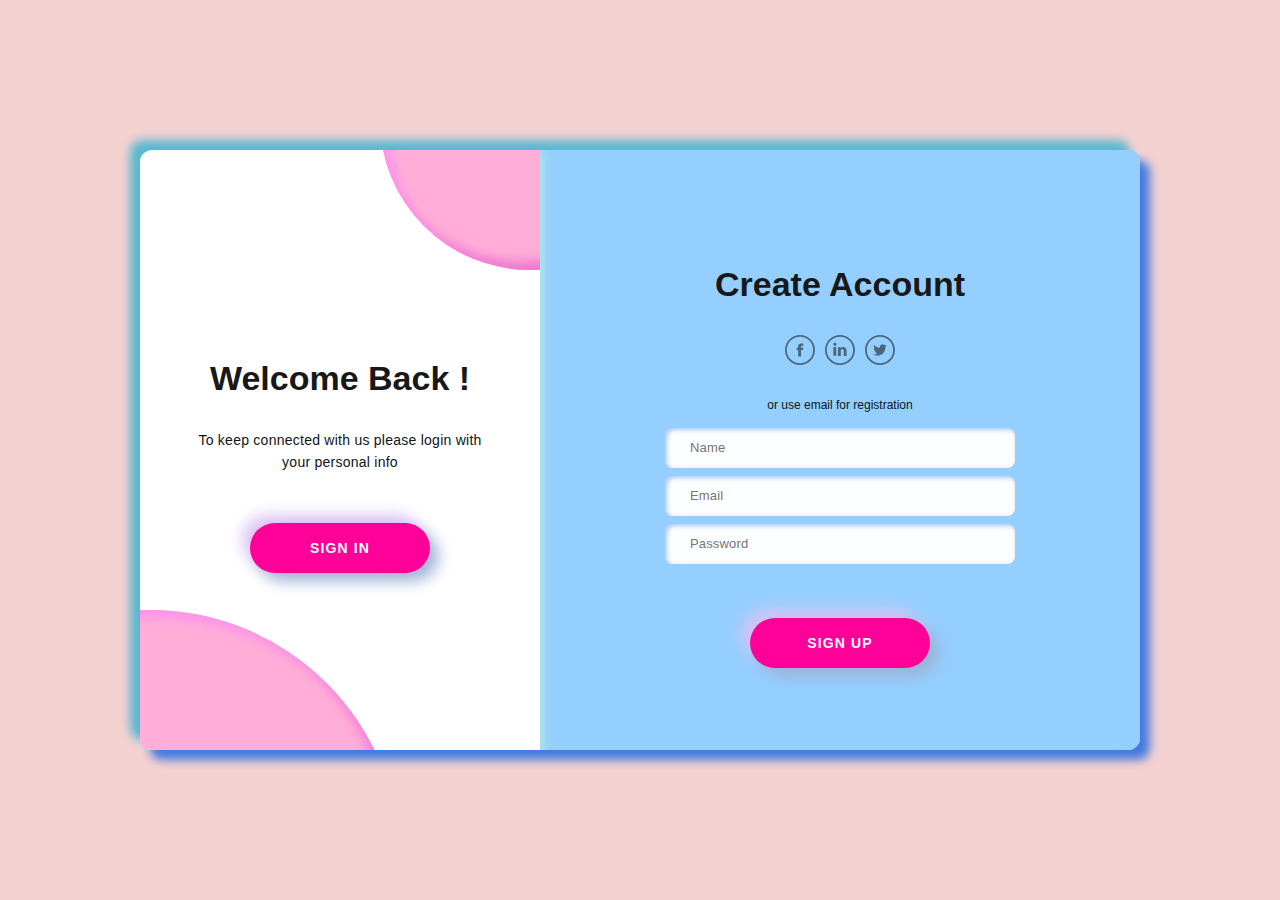
<file: index.html>
<!DOCTYPE html>
<html lang="es" dir="ltr">
  <head>
    <meta name="viewport" content="width=device-width, user-scalable=no, initial-scale=1.0">
    <meta charset="utf-8">
    <link rel="stylesheet" type="text/css" href="main.css"><link href="https://fonts.googleapis.com/css2?family=Montserrat:wght@400;700;800&display=swap" rel="stylesheet">
  </head>
  <body>
    <div class="main">
      <div class="container a-container" id="a-container">
        <form class="form" id="a-form" method="" action="">
          <h2 class="form_title title">Create Account</h2>
          <div class="form__icons"><img class="form__icon" src="[data-uri]" alt=""><img class="form__icon" src="[data-uri]"><img class="form__icon" src="[data-uri]"></div><span class="form__span">or use email for registration</span>
          <input class="form__input" type="text" placeholder="Name">
          <input class="form__input" type="text" placeholder="Email">
          <input class="form__input" type="password" placeholder="Password">
          <button class="form__button button submit">SIGN UP</button>
        </form>
      </div>
      <div class="container b-container" id="b-container">
        <form class="form" id="b-form" method="" action="">
          <h2 class="form_title title">Sign in to Website</h2>
          <div class="form__icons"><img class="form__icon" src="[data-uri]" alt=""><img class="form__icon" src="[data-uri]"><img class="form__icon" src="[data-uri]"></div><span class="form__span">or use your email account</span>
          <input class="form__input" type="text" placeholder="Email">
          <input class="form__input" type="password" placeholder="Password"><a class="form__link"><a href="forgot.html">Forgot your password?</a>
            
            </a>
          <button class="form__button button submit">SIGN IN</button>
        </form>
      </div>
      <div class="switch" id="switch-cnt">
        <div class="switch__circle"></div>
        <div class="switch__circle switch__circle--t"></div>
        <div class="switch__container" id="switch-c1">
          <h2 class="switch__title title">Welcome Back !</h2>
          <p class="switch__description description">To keep connected with us please login with your personal info</p>
          <button class="switch__button button switch-btn">SIGN IN</button>
        </div>
        <div class="switch__container is-hidden" id="switch-c2">
          <h2 class="switch__title title">Hello Friend !</h2>
          <p class="switch__description description">Enter your personal details and start journey with us</p>
          <button class="switch__button button switch-btn">SIGN UP</button>
        </div>
      </div>
    </div>
    <script src="main.js"></script>
  </body>
</html>
</file>
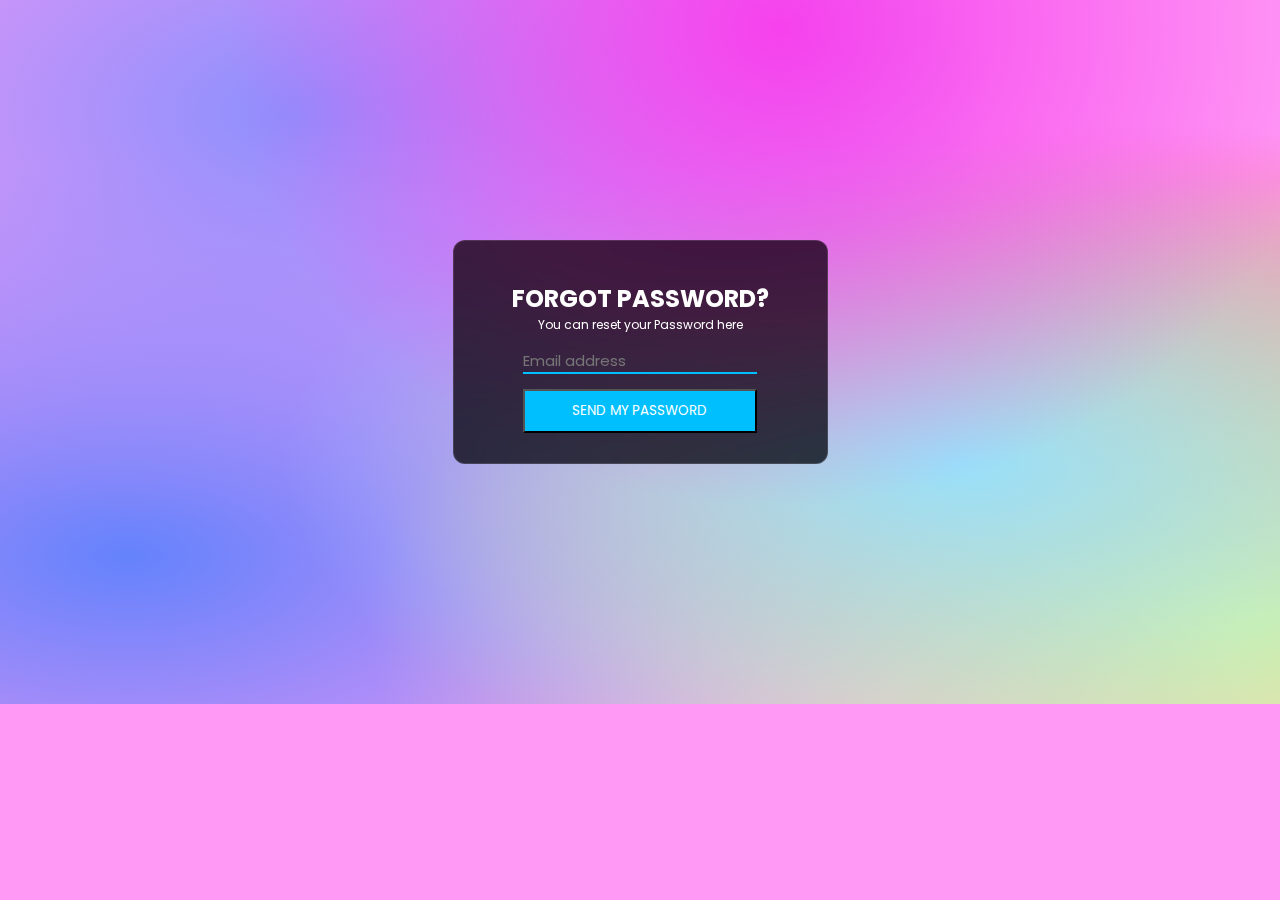
<file: forgot.html>
<!doctype html>
<html lang="en">
    <link rel="stylesheet" type="text/css" href="forgot.css">
<head>
    <!-- Required meta tags -->
    <meta charset="utf-8">
    <meta name="viewport" content="width=device-width, initial-scale=1">

    <!-- Font Awesome Icons  -->
    <link rel="stylesheet" href="https://cdnjs.cloudflare.com/ajax/libs/font-awesome/5.15.1/css/all.min.css"
        integrity="sha512-+4zCK9k+qNFUR5X+cKL9EIR+ZOhtIloNl9GIKS57V1MyNsYpYcUrUeQc9vNfzsWfV28IaLL3i96P9sdNyeRssA=="
        crossorigin="anonymous" />

    <!-- Google Fonts  -->
    <link rel="preconnect" href="https://fonts.googleapis.com">
    <link rel="preconnect" href="https://fonts.gstatic.com" crossorigin>
    <link href="https://fonts.googleapis.com/css2?family=Poppins&display=swap" rel="stylesheet">

    <title>Forgot Password</title>
</head>

<body>
    <div class="card">
       
        <h2>Forgot Password?</h2>
        <p>You can reset your Password here</p>
        <input type="text" class="passInput" placeholder="Email address">
        <button>Send My Password</button>
    </div>
</body>

</html>
</file>
<file: main.css>
*,
*::after,
*::before {
  margin: 0;
  padding: 0;
  box-sizing: border-box;
  user-select: none;
}

/* Generic */
body {
  width: 100%;
  height: 100vh;
  display: flex;
  justify-content: center;
  align-items: center;
  font-family: "Arial";
  font-size: 12px;
  background-color: #f4d1d1;
  color: #0f1519;
}

/**/
.main {
  position: relative;
  width: 1000px;
  min-width: 1000px;
  min-height: 600px;
  height: 600px;
  padding: 25px;
  background-color: #0cd0da;
  box-shadow: 10px 10px 10px #447adf, -10px -10px 10px #5ab8d0;
  border-radius: 12px;
  overflow: hidden;
}
@media (max-width: 1200px) {
  .main {
    transform: scale(0.7);
  }
}
@media (max-width: 1000px) {
  .main {
    transform: scale(0.6);
  }
}
@media (max-width: 800px) {
  .main {
    transform: scale(0.5);
  }
}
@media (max-width: 600px) {
  .main {
    transform: scale(0.4);
  }
}

.container {
  display: flex;
  justify-content: center;
  align-items: center;
  position: absolute;
  top: 0;
  width: 600px;
  height: 100%;
  padding: 25px;
  background-color: #94cfff;
  transition: 1.25s;
}

.form {
  display: flex;
  justify-content: center;
  align-items: center;
  flex-direction: column;
  width: 100%;
  height: 100%;
}
.form__icon {
  object-fit: contain;
  width: 30px;
  margin: 0 5px;
  opacity: 0.5;
  transition: 0.15s;
}
.form__icon:hover {
  opacity: 1;
  transition: 0.15s;
  cursor: pointer;
}
.form__input {
  width: 350px;
  height: 40px;
  margin: 4px 0;
  padding-left: 25px;
  font-size: 13px;
  letter-spacing: 0.15px;
  border: none;
  outline: none;
  font-family: "Times New Roman ", sans-serif;
  background-color: #fcfeff;
  transition: 0.25s ease;
  border-radius: 8px;
  box-shadow: inset 2px 2px 4px #a7c9ff, inset -2px -2px 4px #f9f9f9;
}
.form__input:focus {
  box-shadow: inset 4px 4px 4px #724ccc, inset -4px -4px 4px #e19c9c;
}
.form__span {
  margin-top: 30px;
  margin-bottom: 12px;
}
.form__link {
  color: #181818;
  font-size: 15px;
  margin-top: 25px;
  border-bottom: 1px solid #050505;
  line-height: 2;
}

.title {
  font-size: 34px;
  font-weight: 700;
  line-height: 3;
  color: #181818;
}

.description {
  font-size: 14px;
  letter-spacing: 0.25px;
  text-align: center;
  line-height: 1.6;
}

.button {
  width: 180px;
  height: 50px;
  border-radius: 25px;
  margin-top: 50px;
  font-weight: 700;
  font-size: 14px;
  letter-spacing: 1.15px;
  background-color: #ff0099;
  color: #fcfcfc;
  box-shadow: 8px 8px 16px #9cb1d4, -8px -8px 16px #dcc4f5;
  border: none;
  outline: none;
}

/**/
.a-container {
  z-index: 100;
  left: calc(100% - 600px);
}

.b-container {
  left: calc(100% - 600px);
  z-index: 0;
}

.switch {
  display: flex;
  justify-content: center;
  align-items: center;
  position: absolute;
  top: 0;
  left: 0;
  height: 100%;
  width: 400px;
  padding: 50px;
  z-index: 200;
  transition: 1.25s;
  background-color: #ffffff;
  overflow: hidden;
  box-shadow: 4px 4px 10px #a9e6e6, -4px -4px 10px #f9f9f9;
}
.switch__circle {
  position: absolute;
  width: 500px;
  height: 500px;
  border-radius: 50%;
  background-color: #ffaed8;
  box-shadow: inset 8px 8px 12px #ff92ed, inset -8px -8px 12px #ee75ce;
  bottom: -60%;
  left: -60%;
  transition: 1.25s;
}
.switch__circle--t {
  top: -30%;
  left: 60%;
  width: 300px;
  height: 300px;
}
.switch__container {
  display: flex;
  justify-content: center;
  align-items: center;
  flex-direction: column;
  position: absolute;
  width: 400px;
  padding: 50px 55px;
  transition: 1.25s;
}
.switch__button {
  cursor: pointer;
}
.switch__button:hover {
  box-shadow: 6px 6px 10px #d1d9e6, -6px -6px 10px #f9f9f9;
  transform: scale(0.985);
  transition: 0.25s;
}
.switch__button:active, .switch__button:focus {
  box-shadow: 2px 2px 6px #007286, -2px -2px 6px #f9f9f9;
  transform: scale(0.97);
  transition: 0.25s;
}

/**/
.is-txr {
  left: calc(100% - 400px);
  transition: 1.25s;
  transform-origin: left;
}

.is-txl {
  left: 0;
  transition: 1.25s;
  transform-origin: right;
}

.is-z200 {
  z-index: 200;
  transition: 1.25s;
}

.is-hidden {
  visibility: hidden;
  opacity: 0;
  position: absolute;
  transition: 1.25s;
}

.is-gx {
  animation: is-gx 1.25s;
}

@keyframes is-gx {
  0%, 10%, 100% {
    width: 400px;
  }
  30%, 50% {
    width: 500px;
  }
}
</file>
<file: forgot.css>
* {
    margin: 0;
    padding: 0;
    font-family: 'Poppins', sans-serif;
}

body {
    background-color: #ff99f5;
    background-image:
        radial-gradient(at 61% 4%, hsla(303, 91%, 61%, 1) 0px, transparent 50%),
        radial-gradient(at 75% 66%, hsla(196, 91%, 79%, 1) 0px, transparent 50%),
        radial-gradient(at 98% 88%, hsla(76, 87%, 78%, 1) 0px, transparent 50%),
        radial-gradient(at 23% 16%, hsla(238, 96%, 77%, 1) 0px, transparent 50%),
        radial-gradient(at 95% 65%, hsla(13, 91%, 75%, 1) 0px, transparent 50%),
        radial-gradient(at 10% 79%, hsla(228, 96%, 69%, 1) 0px, transparent 50%),
        radial-gradient(at 85% 58%, hsla(328, 81%, 68%, 1) 0px, transparent 50%);
    background-repeat: no-repeat;
    color: white;
    display: flex;
    align-items: center;
    justify-content: center;
    padding: 15rem 0;
}

.card {
    backdrop-filter: blur(16px) saturate(180%);
    -webkit-backdrop-filter: blur(16px) saturate(180%);
    background-color: rgba(0, 0, 0, 0.75);
    border-radius: 12px;
    border: 1px solid rgba(255, 255, 255, 0.125);
    display: flex;
    flex-direction: column;
    align-items: center;
    padding: 30px 40px;
}

.lock-icon {
    font-size: 3rem;
}

h2 {
    font-size: 1.5rem;
    margin-top: 10px;
    text-transform: uppercase;
}

p {
    font-size: 12px;
}

.passInput {
    margin-top: 15px;
    width: 80%;
    background: transparent;
    border: none;
    border-bottom: 2px solid deepskyblue;
    font-size: 15px;
    color: white;
    outline: none;
}

button {
    margin-top: 15px;
    width: 80%;
    background-color: deepskyblue;
    color: white;
    padding: 10px;
    text-transform: uppercase;
}
</file>
